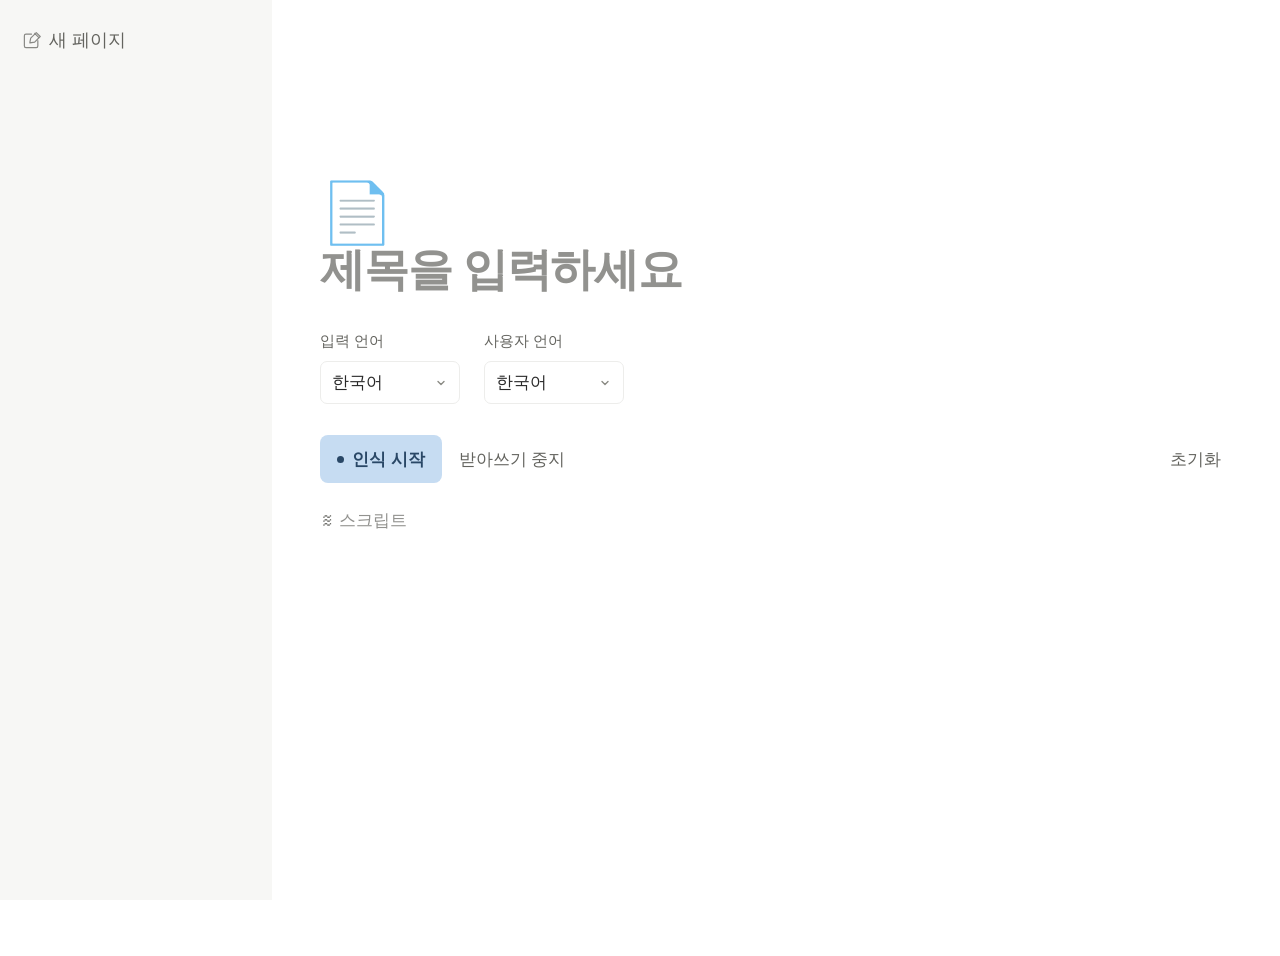
<file: src/main/resources/static/temporaryStyle.html>
<!DOCTYPE html>
<html lang="ko">
    <head>
        <meta charset="UTF-8">
        <meta name="viewport" content="width=device-width, initial-scale=1">
        <title data-i18n="brand">갈피</title>
        <link rel="stylesheet" href="style.css">
        <script src="js/state.js" defer></script>
        <script src="js/i18n.js" defer></script>
        <script src="js/transcript.js" defer></script>
        <script src="js/selection-context.js" defer></script>
        <script src="js/storage.js" defer></script>
        <script src="js/explanations.js" defer></script>
        <script src="js/controls.js" defer></script>
        <script src="js/speech-recognition.js" defer></script>
        <script src="js/selection.js" defer></script>
        <script src="script.js" defer></script>
    </head>
    <body>
        <nav class="sidebar" aria-label="페이지 메뉴">
            <button class="new-page" type="button">
                <svg viewBox="0 0 24 24" width="19" height="19" fill="none" stroke="currentColor" stroke-width="1.5" stroke-linecap="round" stroke-linejoin="round" aria-hidden="true">
                    <path d="M12 4H5a2 2 0 0 0-2 2v13a2 2 0 0 0 2 2h13a2 2 0 0 0 2-2v-7"/>
                    <path d="m16 3 5 5M10 14l1-5 7-7 5 5-7 7-6 1Z"/>
                </svg>
                <span>새 페이지</span>
            </button>
        </nav>
        <main>
            <header class="page-header">
                <span class="page-icon" aria-hidden="true">📄</span>
                <div class="title-row">
                    <input class="page-title" type="text" placeholder="제목을 입력하세요" aria-label="페이지 제목" autocomplete="off">
                </div>
            </header>
            <div class="language-settings" role="group" aria-label="언어 설정" data-i18n-aria="languageSettings">
                <label class="language-field" for="inputLanguage">
                    <span data-i18n="inputLanguage">입력 언어</span>
                    <select id="inputLanguage">
                        <option value="ko-KR">한국어</option>
                        <option value="en-US">English</option>
                        <option value="ja-JP">日本語</option>
                        <option value="zh-CN">中文</option>
                        <option value="vi-VN">Tiếng Việt</option>
                        <option value="es-ES">Español</option>
                        <option value="fr-FR">Français</option>
                        <option value="de-DE">Deutsch</option>
                    </select>
                </label>
                <label class="language-field" for="userLanguage">
                    <span data-i18n="userLanguage">사용자 언어</span>
                    <select id="userLanguage">
                        <option value="ko-KR">한국어</option>
                        <option value="en-US">English</option>
                        <option value="ja-JP">日本語</option>
                        <option value="zh-CN">中文</option>
                        <option value="vi-VN">Tiếng Việt</option>
                        <option value="es-ES">Español</option>
                        <option value="fr-FR">Français</option>
                        <option value="de-DE">Deutsch</option>
                    </select>
                </label>
            </div>
            <div class="toolbar" role="group" aria-label="음성 인식 도구" data-i18n-aria="speechTools">
                <button id="start">
                    <span class="record-dot" aria-hidden="true"></span>
                    <span id="status" role="status">인식 시작</span>
                </button>
                <button id="stop" data-i18n="stop">인식 중지</button>
                <button id="clear" data-i18n="clear">초기화</button>
            </div>
            <h3 class="transcript-heading" data-i18n="transcript">스크립트</h3>
            <div id="transcript">
                <div id="final"></div>
                <div id="interim" aria-live="polite"></div>
            </div>
        </main>
        <aside class="explanation" id="explanation" aria-label="선택한 텍스트 설명" data-i18n-aria="explanation" hidden>
            <div class="explanation-header">
                <h3 data-i18n="original">원어</h3>
                <button id="deleteExplanation" type="button" data-i18n="deleteCard">카드 삭제</button>
            </div>
            <p id="selectedTerm"></p>
            <div id="response" aria-live="polite" aria-atomic="true"></div>
        </aside>
    </body>
</html>
</file>
<file: src/main/resources/static/style.css>
:root {
    color-scheme: light;
    --surface: #ffffff;
    --sidebar-bg: #f7f7f5;
    --hover: #efefec;
    --active: #e8e8e4;
    --secondary: #64645f;
    --ink: #292929;
    --muted: #92928f;
    --line: #ededeb;
    --sidebar-width: 272px;
    --selection-color: #dceafa;
    --selection-ink: #2c435f;
    --saved-term-bg: #e9eef4;
    --saved-term-ink: #40536b;
    --danger-bg: #faf0ee;
    --danger-ink: #b16a60;
    --success-ink: #687365;
}
* { box-sizing: border-box; }
body {
    margin: 0;
    background: var(--surface);
    color: var(--ink);
    font-family: -apple-system, BlinkMacSystemFont, "Segoe UI", "Malgun Gothic", sans-serif;
    -webkit-font-smoothing: antialiased;
}
button, select, input { font: inherit; }
button, select { cursor: pointer; }
button { display: inline-flex; align-items: center; justify-content: center; gap: 8px; }
button, select {
    min-height: 32px;
    padding: 5px 10px;
    border: 1px solid transparent;
    border-radius: 6px;
    background: transparent;
    color: var(--secondary);
    font-size: 16.5px;
    transition: background .15s, color .15s;
}
button:hover, select:hover { background: var(--hover); color: var(--ink); }
button:disabled { opacity: .45; cursor: default; }
:focus-visible { outline: 2px solid #9dbde2; outline-offset: 3px; }
.sidebar {
    position: fixed;
    inset: 0 auto 0 0;
    width: var(--sidebar-width);
    padding: 9px 10px;
    background: var(--sidebar-bg);
    border-right: 1px solid var(--line);
}
.new-page { position: absolute; top: 5%; left: 10px; transform: translateY(-50%); justify-content: flex-start; width: calc(100% - 20px); min-height: 36px; padding: 7px 9px; color: var(--secondary); font-size: 17.6px; }
.new-page svg { flex-shrink: 0; color: #888884; }
#page-list { margin-top: 76px; max-height: calc(100dvh - 200px); padding-bottom: 32px; overflow-y: auto; }
.saved-page { display: flex; justify-content: flex-start; gap: 7px; width: 100%; padding: 9px; text-align: left; }
.saved-page-title { overflow: hidden; text-overflow: ellipsis; white-space: nowrap; }
.saved-page[aria-current="true"] { background: var(--active); color: var(--ink); }
.saved-page-row { display: flex; align-items: center; gap: 3px; }
.saved-page-row .saved-page { flex: 1; min-width: 0; }
.delete-page { flex-shrink: 0; width: 28px; min-height: 28px; padding: 5px; color: #999993; }
.delete-page:hover { color: var(--danger-ink); background: var(--danger-bg); }
.delete-page svg { pointer-events: none; }
@media (max-width: 640px) {
    .sidebar { height: auto !important; }
    #page-list { display: flex; gap: 5px; margin-top: 7px; max-height: 80px; overflow-x: auto; }
    .saved-page { width: auto; max-width: 180px; flex-shrink: 0; }
    .saved-page-row { flex-shrink: 0; max-width: 220px; }
}
main {
    width: min(820px, calc(100% - var(--sidebar-width) - 112px));
    margin: 100px auto 0;
    position: relative;
    left: calc(var(--sidebar-width) / 2);
    padding-bottom: 100px;
}
.page-header { margin-bottom: 21px; }
.page-icon { display: block; width: fit-content; margin-bottom: 32px; font-size: 59.4px; line-height: 1.2; }
.title-row { display: flex; align-items: center; gap: 12px; width: 100%; }
.page-saved-check { position: relative; display: inline-flex; align-items: center; flex-shrink: 0; color: #75947c; cursor: help; }
.page-saved-check[hidden] { display: none; }
.page-saved-check::after { content: attr(data-tooltip); position: absolute; z-index: 20; top: calc(100% + 8px); right: -8px; padding: 6px 9px; border: 1px solid var(--line); border-radius: 6px; background: var(--surface); color: var(--success-ink); box-shadow: 0 3px 12px #2929290d; font-size: 14.3px; font-weight: 500; line-height: 1.4; white-space: nowrap; opacity: 0; transform: translateY(-3px); pointer-events: none; transition: opacity .15s, transform .15s; }
.page-saved-check:hover::after, .saved-page:focus-visible .page-saved-check::after { opacity: 1; transform: translateY(0); }
.page-title {
    display: block;
    width: 100%;
    min-width: 0;
    padding: 0;
    border: 0;
    border-radius: 3px;
    background: transparent;
    color: var(--ink);
    font-size: clamp(34.1px, 3.52vw, 46.2px);
    font-weight: 750;
    line-height: 1.4;
    letter-spacing: -1.5px;
}
.page-title::placeholder { color: #b8b8b3; opacity: 1; }
.language-settings { display: flex; flex-wrap: wrap; gap: 16px 24px; margin-bottom: 31px; }
.language-field { display: flex; flex-direction: column; align-items: stretch; gap: 8px; font-size: 15.4px; color: var(--secondary); }
.language-field select {
    appearance: none;
    width: 100%;
    min-width: 140px;
    min-height: 38px;
    margin: 0;
    padding: 8px 34px 8px 11px;
    border: 1px solid var(--line);
    border-radius: 7px;
    background: var(--surface) url("data:image/svg+xml,%3Csvg xmlns='http://www.w3.org/2000/svg' width='14' height='14' viewBox='0 0 14 14' fill='none'%3E%3Cpath d='m4 5.5 3 3 3-3' stroke='%238b8b85' stroke-width='1.4' stroke-linecap='round' stroke-linejoin='round'/%3E%3C/svg%3E") no-repeat right 11px center;
    color: var(--ink);
    font-size: 16.5px;
    line-height: 1.5;
}
.language-field select:hover { border-color: var(--muted); background-color: var(--hover); }
.language-field select:focus-visible { border-color: #9dbde2; }
.language-field option { color: var(--ink); background: var(--surface); }
.settings-menu { position: relative; flex-shrink: 0; }
.settings-toggle {
    display: flex;
    align-items: center;
    justify-content: center;
    width: 34px;
    height: 34px;
    border-radius: 6px;
    color: var(--muted);
    list-style: none;
    cursor: pointer;
    transition: background .15s, color .15s;
}
.settings-toggle::-webkit-details-marker { display: none; }
.settings-toggle:hover, .settings-menu[open] > .settings-toggle { background: var(--hover); color: var(--ink); }
.settings-menu > .language-settings {
    position: absolute;
    z-index: 5;
    top: calc(100% + 9px);
    right: 0;
    display: flex;
    flex-direction: column;
    width: 252px;
    max-width: calc(100vw - 48px);
    margin: 0;
    padding: 18px;
    gap: 17px;
    border: 1px solid var(--line);
    border-radius: 10px;
    background: var(--surface);
    box-shadow: 0 4px 8px #20202005, 0 12px 32px #20202010;
}
.toolbar { display: flex; align-items: center; flex-wrap: wrap; gap: 5px; margin-bottom: 30px; }
#start { padding: 6px 13px; border-radius: 20px; background: var(--hover); color: var(--ink); font-weight: 600; }
#start:hover { background: var(--active); }
.record-dot { width: 7px; height: 7px; flex-shrink: 0; border-radius: 50%; background: #777773; }
.listening .record-dot { background: #d56c61; box-shadow: 0 0 0 3px #d56c6117; }
#status { color: inherit; font: inherit; }
#clear { margin-left: auto; color: #92928d; }
.content-tabs { display: flex; align-items: center; gap: 8px; }
.transcript-heading {
    display: inline-flex;
    align-items: center;
    gap: 7px;
    margin: 0 0 29px;
    padding: 5px 11px;
    min-height: 0;
    border: 0;
    border-radius: 20px;
    background: var(--hover);
    color: var(--secondary);
    font-size: 16.5px;
    font-weight: 600;
}
.transcript-heading::before { content: "\224b"; color: var(--secondary); font-size: 20.9px; line-height: 1; }
.summary-heading::before {
    content: "";
    width: 17px;
    height: 17px;
    flex-shrink: 0;
    background: currentColor;
    mask: url("data:image/svg+xml,%3Csvg xmlns='http://www.w3.org/2000/svg' viewBox='0 0 24 24' fill='none' stroke='black' stroke-width='1.4' stroke-linejoin='round'%3E%3Cpath d='m14 3 2.7 6.3L23 12l-6.3 2.7L14 21l-2.7-6.3L5 12l6.3-2.7Z'/%3E%3Cpath d='m5 1 1.2 2.8L9 5 6.2 6.2 5 9 3.8 6.2 1 5l2.8-1.2Z'/%3E%3C/svg%3E") center / contain no-repeat;
}
#page-summary { min-height: 350px; font-size: 18.7px; line-height: 1.9; letter-spacing: -.2px; white-space: pre-wrap; overflow-wrap: anywhere; }
.summary-segment { margin: 0 0 22px; }
#page-summary[aria-busy="true"] { color: var(--muted); }
#page-summary::selection, #page-summary ::selection { background: var(--selection-color); color: var(--selection-ink); }
#transcript { min-height: 350px; font-size: 18.7px; line-height: 1.9; letter-spacing: -.2px; overflow-wrap: anywhere; }
.segment { position: relative; margin: 0 0 22px; padding: 0 0 0 17px; border-left: 2px solid var(--active); white-space: pre-wrap; }
.segment[data-time-label] { padding-top: 31px; }
.segment[data-time-label]::before {
    content: attr(data-time-label);
    position: absolute;
    top: 0;
    left: 16px;
    color: #9b9b95;
    font-size: 14.3px;
    font-weight: 400;
    font-variant-numeric: tabular-nums;
    line-height: 1.8;
    letter-spacing: .1px;
    user-select: none;
    pointer-events: none;
}
.utterance-translation {
    margin: -15px 0 27px;
    padding: 4px 0 2px 17px;
    border-left: 2px solid var(--active);
    color: var(--muted);
    font-size: 16.5px;
    line-height: 1.85;
    letter-spacing: 0;
    white-space: pre-wrap;
    overflow-wrap: anywhere;
    user-select: none;
}
.utterance-translation[data-state="loading"] { color: #b0b0a9; }
.segment-translation { user-select: text; }
#interim { padding-left: 18px; color: #b0b0aa; }
#transcript::selection, #transcript ::selection { background: var(--selection-color); color: var(--selection-ink); }
::highlight(saved-terms) { background: var(--saved-term-bg); color: var(--saved-term-ink); }
.explanation {
    position: fixed;
    z-index: 10;
    width: 360px;
    max-width: calc(100vw - 32px);
    max-height: min(480px, 70vh);
    overflow: auto;
    padding: 20px;
    border: 1px solid var(--line);
    border-radius: 10px;
    background: var(--surface);
    box-shadow: 0 3px 7px #20202006, 0 12px 36px #20202012;
}
.explanation[hidden] { display: none; }
.explanation-header { display: flex; align-items: flex-start; justify-content: space-between; gap: 12px; margin-bottom: 4px; }
.explanation h3 { margin: 0 0 7px; color: #989891; font-size: 14.3px; font-weight: 500; }
.explanation-header h3 { margin: 0; }
#deleteExplanation { flex-shrink: 0; margin-top: 5px; min-height: 26px; padding: 3px 7px; color: #9b9b95; font-size: 14.3px; }
#deleteExplanation:hover { background: var(--danger-bg); color: var(--danger-ink); }
#selectedTerm { min-width: 0; margin: 0; color: var(--ink); font-size: 17.1px; font-weight: 700; line-height: 1.4; letter-spacing: -.35px; overflow-wrap: anywhere; }
#response { color: var(--secondary); font-size: 15.4px; line-height: 1.85; overflow-wrap: anywhere; }
.term-translation, .term-description { margin: 0; white-space: pre-line; }
.term-translation { color: var(--muted); font-size: 15.4px; font-weight: 400; }
.term-description { margin-top: 13px; color: var(--secondary); font-size: 15.4px; }
.term-example { margin: 16px 0 0; padding: 13px 15px; border: 1px solid var(--line); border-left: 3px solid #d6dcd1; border-radius: 7px; background: var(--hover); color: var(--secondary); font-family: "SFMono-Regular", Consolas, "Malgun Gothic", monospace; font-size: 14.3px; line-height: 1.85; white-space: pre-wrap; overflow-wrap: anywhere; }
.term-example code { font: inherit; }
@media (min-width: 1500px) { main { margin-top: 108px; } }
@media (max-width: 1000px) {
    :root { --sidebar-width: 216px; }
    main { width: calc(100% - var(--sidebar-width) - 72px); margin-top: 72px; }
}
@media (max-width: 640px) {
    .sidebar { position: static; width: 100%; height: 52px; padding: 7px 14px; border-right: 0; border-bottom: 1px solid var(--line); }
    .new-page { position: static; transform: none; width: fit-content; min-height: 36px; }
    main { width: auto; margin: 36px 24px 0; left: 0; padding-bottom: 50px; }
    .page-icon { font-size: 47.3px; margin-bottom: 22px; }
    .page-title { font-size: 34.1px; letter-spacing: -1px; }
    .language-settings { gap: 12px 24px; margin-bottom: 19px; }
    .language-field select { min-height: 44px; font-size: 19.8px; max-width: 100%; }
    .toolbar { margin-bottom: 24px; }
    .toolbar button { min-height: 44px; }
    .transcript-heading { margin-bottom: 24px; }
    #transcript { font-size: 18.7px; }
    .explanation { padding: 17px; }
    #deleteExplanation { min-height: 36px; }
}
@media (prefers-reduced-motion: reduce) { *, *::before { transition: none !important; } }

/* The same semantic palette drives both themes. */
:root[data-theme="dark"] {
    color-scheme: dark;
    --surface: #191919;
    --sidebar-bg: #202020;
    --hover: #2b2b2b;
    --active: #343434;
    --ink: #e6e6e3;
    --secondary: #b3b3ad;
    --muted: #969690;
    --line: #343432;
    --selection-color: #304c68;
    --selection-ink: #e0edff;
    --saved-term-bg: #2b4058;
    --saved-term-ink: #d2e4fa;
    --danger-bg: #432c2a;
    --danger-ink: #e9a095;
    --success-ink: #a7c5a2;
}
body { line-height: 1.6; }
.sidebar { display: flex; flex-direction: column; padding: 18px 12px; border-right: 0; }
.workspace-brand { display: flex; align-items: center; gap: 10px; padding: 6px 10px 24px; font-size: 18.7px; font-weight: 650; letter-spacing: -.3px; }
.workspace-mark { display: grid; place-items: center; width: 27px; height: 27px; border-radius: 6px; background: var(--ink); color: var(--surface); font-size: 19.8px; font-family: Georgia, serif; }
.new-page { position: static; transform: none; width: 100%; color: var(--secondary); }
#page-list { margin-top: 16px; max-height: none; flex: 1; min-height: 0; padding-bottom: 24px; }
.saved-page { min-height: 36px; font-size: 16.5px; }
.theme-toggle { justify-content: flex-start; width: 100%; min-height: 40px; padding: 8px 10px; color: var(--secondary); }
.theme-toggle svg { flex-shrink: 0; }
.theme-toggle .sun-icon { display: none; }
[data-theme="dark"] .theme-toggle .sun-icon { display: block; }
[data-theme="dark"] .theme-toggle .moon-icon { display: none; }
main { margin-top: 56px; width: min(960px, calc(100% - var(--sidebar-width) - 96px)); max-width: 960px; padding-bottom: 64px; }
.page-icon { width: 42px; height: 42px; margin-bottom: 24px; }
.page-title { font-weight: 700; letter-spacing: -1.2px; }
.page-title::placeholder { color: var(--muted); }
.toolbar { margin-bottom: 24px; }
#start { border-radius: 6px; min-height: 34px; }
.content-tabs { gap: 20px; border-bottom: 1px solid var(--line); margin-bottom: 20px; }
.content-tab-list { display: flex; align-items: center; gap: 20px; }
#copy-content { margin-left: auto; display: grid; place-items: center; width: 34px; height: 34px; padding: 0; color: var(--muted); background: transparent; border: 0; border-radius: 5px; flex-shrink: 0; }
#copy-content:hover { color: var(--ink); background: var(--selection-color); }
#copy-content:focus-visible { outline: 2px solid var(--active); outline-offset: 2px; }
#copy-content .copy-check { display: none; }
#copy-content[data-copied="true"] { color: var(--ink); }
#copy-content[data-copied="true"] .copy-icon { display: none; }
#copy-content[data-copied="true"] .copy-check { display: block; }
.copy-feedback { position: absolute; width: 1px; height: 1px; overflow: hidden; clip-path: inset(50%); white-space: nowrap; }
@media (max-width: 640px) { #copy-content { width: 44px; height: 44px; } }
.transcript-heading { position: relative; margin: 0; padding: 10px 2px 12px; border-radius: 0; background: transparent; color: var(--muted); font-weight: 500; }
.transcript-heading:hover { background: transparent; color: var(--ink); }
.transcript-heading[aria-selected="true"] { color: var(--ink); }
.transcript-heading[aria-selected="true"]::after { content: ""; position: absolute; bottom: -1px; left: 0; right: 0; height: 2px; background: var(--ink); }
.settings-menu > .language-settings, .explanation { border-radius: 8px; box-shadow: 0 4px 16px #0000000c; }
.page-saved-check::after { box-shadow: none; }
.segment, .utterance-translation { border-color: var(--line); }
.term-example { border-left-color: var(--muted); }
#page-summary[aria-busy="true"], .segment[data-time-label]::before, #interim { color: var(--muted); }
#transcript::selection, #transcript ::selection, #page-summary::selection, #page-summary ::selection { color: var(--ink); }
::highlight(saved-terms) { background: var(--selection-color); color: var(--ink); }
button:disabled:hover { background: transparent; }
@media (max-width: 1000px) and (min-width: 641px) {
    :root { --sidebar-width: 224px; }
    main { margin-top: 40px; width: calc(100% - var(--sidebar-width) - 64px); }
}
@media (max-width: 640px) {
    .sidebar { display: grid; grid-template-columns: 1fr auto auto; align-items: center; gap: 4px 8px; padding: 10px 16px 0; }
    .workspace-brand { padding: 0; }
    .new-page { width: auto; min-height: 44px; }
    .theme-toggle { width: 44px; height: 44px; justify-content: center; padding: 8px; }
    .theme-toggle span { display: none; }
    #page-list { grid-column: 1 / -1; margin-top: 6px; padding-bottom: 10px; max-height: 64px; }
    .saved-page { min-height: 40px; }
    main { margin: 34px 22px 0; width: auto; }
    .page-icon { margin-bottom: 18px; }
    .page-title { font-size: 35.2px; }
    .content-tabs { margin-bottom: 24px; }
    .transcript-heading { min-height: 44px; }
    .settings-toggle { width: 44px; height: 44px; }
}
@media (max-width: 360px) {
    .new-page { font-size: 15.4px; gap: 5px; }
    main { margin-inline: 16px; }
}

:root { --dictation-bg: #c6dcf2; --dictation-hover: #b4d0ec; --dictation-ink: #294766; }
:root[data-theme="dark"] { --dictation-bg: #3d6083; --dictation-hover: #496f95; --dictation-ink: #f0f5fc; }
#start { background: var(--dictation-bg); color: var(--dictation-ink); }
#start:hover { background: var(--dictation-hover); }
#start .record-dot { background: currentColor; }
#start[aria-pressed="true"] .record-dot { border-radius: 1px; box-shadow: none; }
@media (max-width: 640px) { .sidebar { grid-template-columns: 1fr auto; } }

.saved-page-row + .saved-page-row { margin-top: 8px; }
.segment[contenteditable="plaintext-only"] { cursor: text; white-space: pre-wrap; border-radius: 4px; }
.segment[contenteditable="plaintext-only"]:focus { outline: 2px solid var(--active); outline-offset: 5px; }
#edit-transcript[aria-pressed="true"] { background: var(--selection-color); color: var(--ink); }
@media (max-width: 640px) {
    #page-list { gap: 12px; }
    .saved-page-row + .saved-page-row { margin-top: 0; }
}

.settings-menu > .language-settings { width: 292px; max-height: min(560px, 70dvh); overflow-y: auto; gap: 14px; }
.settings-heading { margin: 0 0 2px; color: var(--secondary); font-size: 14.3px; font-weight: 600; }
.settings-options { border-top: 1px solid var(--line); padding-top: 12px; display: grid; gap: 12px; }
.setting-switch { position: relative; display: flex; align-items: center; justify-content: space-between; gap: 16px; min-height: 36px; cursor: pointer; }
.setting-label { min-width: 0; color: var(--ink); font-size: 16.5px; line-height: 1.5; }
.setting-switch input { position: absolute; right: 0; width: 40px; height: 24px; margin: 0; opacity: 0; cursor: pointer; }
.switch-track { flex: 0 0 40px; height: 24px; border: 1px solid var(--muted); border-radius: 99px; background: var(--hover); pointer-events: none; transition: background .15s, border-color .15s; }
.switch-track::after { content: ""; display: block; width: 18px; height: 18px; margin: 2px; border-radius: 50%; background: var(--secondary); transition: transform .15s, background .15s; }
.setting-switch input:checked + .switch-track { background: #386b9d; border-color: #386b9d; }
.setting-switch input:checked + .switch-track::after { transform: translateX(16px); background: #fff; }
.setting-switch input:focus-visible + .switch-track { outline: 2px solid #9dbde2; outline-offset: 3px; }
.correction-help { display: block; margin-top: 4px; color: var(--secondary); font-size: 15.4px; line-height: 1.6; }
.correction-pending { font-size: 16.5px; opacity: .7; }
@media (prefers-reduced-motion: reduce) { .switch-track, .switch-track::after { transition: none; } }

/* Shared accent, spacing, and compact document controls. */
:root { --accent: var(--dictation-bg); --accent-hover: var(--dictation-hover); --accent-ink: var(--dictation-ink); --focus-ring: #5685b5; }
:root[data-theme="dark"] { --muted: #b0b0ab; --secondary: #c2c2bc; --focus-ring: #8bb8e4; }
body { font-family: "Pretendard Variable", Pretendard, -apple-system, BlinkMacSystemFont, "Segoe UI", sans-serif; }
button, select, .explanation, .term-example { border-radius: 8px; }
:focus-visible, #copy-content:focus-visible, .segment[contenteditable="plaintext-only"]:focus { outline: 2px solid var(--focus-ring); outline-offset: 4px; }
.setting-switch input:focus-visible + .switch-track { outline-color: var(--focus-ring); }
.setting-switch input:checked + .switch-track { background: var(--focus-ring); border-color: var(--focus-ring); }
.workspace-mark { background: var(--accent); color: var(--accent-ink); border-radius: 8px; width: 32px; height: 32px; }
.page-icon { width: 28px; height: 28px; color: var(--secondary); margin-bottom: 12px; }
.page-header { margin-bottom: 16px; }
.workspace-brand { padding-bottom: 24px; }
.toolbar { gap: 8px; flex-wrap: wrap; margin-bottom: 16px; }
#start { min-height: 44px; padding: 10px 16px; border-radius: 8px; font-weight: 600; }
#clear { color: var(--secondary); }
.summary-heading::before { mask: url("data:image/svg+xml,%3Csvg xmlns='http://www.w3.org/2000/svg' viewBox='0 0 24 24' fill='none' stroke='black' stroke-width='1.5' stroke-linecap='round'%3E%3Cpath d='M6 3h9l4 4v14H6V3Zm8 0v5h5M9 12h7M9 16h7'/%3E%3C/svg%3E") center / contain no-repeat; }
button:disabled { opacity: 1; color: var(--muted); cursor: not-allowed; }
.transcript-heading:disabled { background: transparent; color: var(--muted); }
#copy-content:disabled { color: var(--muted); background: transparent; }
.settings-menu > .language-settings { width: 328px; max-width: calc(100vw - 32px); padding: 20px; gap: 16px; border-radius: 12px; }
.correction-help { word-break: keep-all; overflow-wrap: anywhere; text-wrap: pretty; margin-top: 8px; }
.audio-wave { display: inline-flex; gap: 3px; align-items: center; height: 20px; }
.audio-wave i { width: 3px; height: 6px; border-radius: 4px; background: currentColor; }
.audio-wave i:nth-child(2), .audio-wave i:nth-child(3) { height: 12px; }
.listening .audio-wave i { animation: audio-pulse .8s ease-in-out infinite alternate; }
.listening .audio-wave i:nth-child(2) { animation-delay: -.3s; }
.listening .audio-wave i:nth-child(3) { animation-delay: -.5s; }
.listening .audio-wave i:nth-child(4) { animation-delay: -.1s; }
@keyframes audio-pulse { from { transform: scaleY(.5); } to { transform: scaleY(1.4); } }
.mobile-bar, #menu-close, #drawer-backdrop { display: none; }
@media (max-width: 640px) {
    .mobile-bar { display: flex; align-items: center; gap: 12px; height: 56px; padding: 8px 16px; border-bottom: 1px solid var(--line); background: var(--surface); font-weight: 600; }
    #menu-toggle, #menu-close { width: 40px; height: 40px; padding: 8px; }
    .sidebar { position: fixed; inset: 0 auto 0 0; z-index: 50; width: min(304px, 85vw); height: 100dvh; display: flex; flex-direction: column; align-items: stretch; padding: 24px 16px; gap: 16px; border-right: 1px solid var(--line); transform: translateX(-100%); visibility: hidden; transition: transform .2s, visibility .2s; }
    .drawer-open .sidebar { transform: translateX(0); visibility: visible; }
    .drawer-open { overflow: hidden; }
    #menu-close { display: inline-flex; position: absolute; top: 16px; right: 12px; font-size: 28.6px; }
    .workspace-brand { padding: 0 40px 8px 0; }
    .new-page { width: 100%; justify-content: flex-start; min-height: 44px; }
    #page-list { display: block; overflow-x: hidden; overflow-y: auto; max-height: none; margin: 0; padding-bottom: 16px; }
    .saved-page-row + .saved-page-row { margin-top: 8px; }
    #drawer-backdrop:not([hidden]) { display: block; position: fixed; inset: 0; z-index: 40; width: 100%; height: 100dvh; border: 0; border-radius: 0; background: #0006; }
    main { margin: 24px 16px 0; padding-bottom: 40px; }
    .content-tabs { margin-bottom: 16px; }
    .settings-menu { margin-left: auto; }
    .settings-menu > .language-settings { right: 0; }
}
@media (prefers-reduced-motion: reduce) { .audio-wave i { animation: none !important; } .sidebar { transition: none; } }

.page-load-status { position: fixed; z-index: 30; top: 16px; left: calc(50% + var(--sidebar-width) / 2); transform: translateX(-50%); display: flex; align-items: center; gap: 12px; width: max-content; max-width: calc(100vw - var(--sidebar-width) - 32px); padding: 12px 16px; border: 1px solid var(--line); border-radius: 8px; background: var(--sidebar-bg); color: var(--secondary); font-size: 16.5px; }
.page-load-status[hidden], #page-load-retry[hidden] { display: none; }
#page-load-retry { flex-shrink: 0; background: var(--dictation-bg); color: var(--dictation-ink); }
@media (max-width: 640px) { .page-load-status { top: 64px; left: 50%; max-width: calc(100vw - 32px); flex-wrap: wrap; } }

/* Larger reading and touch targets within the existing layout. */
body { font-size: 17.6px; }
main { margin-top: 48px; }
.page-header { margin-bottom: 16px; }
.page-icon { width: 46.5px; height: 46.5px; margin-bottom: 14px; }
.workspace-mark { width: 35px; height: 35px; }
.toolbar { gap: 6px; margin-bottom: 16px; }
#start { min-height: 48px; padding: 10px 16px; }
.content-tabs { gap: 16px; margin-bottom: 20px; }
.content-tab-list { gap: 16px; }
.transcript-heading { padding-block: 8px; }
.summary-heading::before { width: 19px; height: 19px; }
.settings-toggle { width: 38px; height: 38px; }
#copy-content { width: 38px; height: 38px; }
.audio-wave { height: 22px; }
.audio-wave i { width: 3.3px; height: 6.6px; }
.audio-wave i:nth-child(2), .audio-wave i:nth-child(3) { height: 13.2px; }
.settings-menu > .language-settings { padding: 16px; gap: 12px; }
.setting-switch { min-height: 40px; gap: 12px; }
.setting-switch input { width: 44px; height: 26px; }
.switch-track { flex-basis: 44px; height: 26px; }
.switch-track::after { width: 20px; height: 20px; }
.setting-switch input:checked + .switch-track::after { transform: translateX(18px); }
.workspace-brand { padding-bottom: 16px; }
#page-list { margin-top: 12px; }
.saved-page-row + .saved-page-row { margin-top: 6px; }
.segment { margin-bottom: 22px; }
@media (max-width: 1000px) and (min-width: 641px) { main { margin-top: 32px; } }
@media (max-width: 640px) {
    main { margin-top: 20px; }
    .content-tabs { margin-bottom: 16px; }
    .settings-toggle, #copy-content, #menu-toggle, #menu-close { width: 44px; height: 44px; }
    .workspace-brand { padding: 0 44px 8px 0; }
    #page-list { margin-top: 0; }
}

/* Position the title row at 26.01 percent of the viewport. */
main { margin-top: max(24px, calc(26.01svh - 45px)); }
@media (max-width: 640px) {
    main { margin-top: max(24px, calc(26.01svh - 101px)); }
}

/* Lift the title without shifting the recording controls. */
.page-header { position: relative; top: -12px; }

/* Quiet document-line drawing and text pulse during pending requests. */
:is(#page-load-message[aria-busy="true"], #page-summary[aria-busy="true"], #response[aria-busy="true"], .utterance-translation[data-state="loading"], .correction-pending:not([hidden]), #status[data-loading="true"]) {
    animation: loading-text-pulse 1.8s ease-in-out infinite;
}
:is(#page-load-message[aria-busy="true"], #page-summary[aria-busy="true"], #response[aria-busy="true"], .utterance-translation[data-state="loading"], .correction-pending:not([hidden]), #status[data-loading="true"])::before {
    content: "";
    display: inline-block;
    width: 24px;
    height: 24px;
    margin-right: 8px;
    vertical-align: middle;
    background: currentColor;
    mask: url("data:image/svg+xml,%3Csvg xmlns='http://www.w3.org/2000/svg' viewBox='0 0 24 24' fill='none' stroke='black' stroke-width='1.35' stroke-linecap='round' stroke-linejoin='round'%3E%3Cpath d='M7 3.5h8l3 3V21H5V3.5h2M15 3.5V7h3M8 11h7M8 14.5h7M8 18h4'/%3E%3C/svg%3E") center / contain no-repeat;
    animation: loading-line-draw 1.8s ease-in-out infinite;
}
@keyframes loading-text-pulse {
    0%, 100% { opacity: 1; }
    50% { opacity: .55; }
}
@keyframes loading-line-draw {
    0% { clip-path: inset(0 0 100% 0); }
    65%, 100% { clip-path: inset(0); }
}
@media (prefers-reduced-motion: reduce) {
    :is(#page-load-message, #page-summary, #response, .utterance-translation, .correction-pending, #status),
    :is(#page-load-message, #page-summary, #response, .utterance-translation, .correction-pending, #status)::before {
        animation: none !important;
    }
}

/* Inline block editing and an explicit return-to-latest action. */
.segment { cursor: text; min-height: 1.9em; border-radius: 6px; transition: background .15s, border-color .15s; scroll-margin-bottom: 80px; }
.segment:hover { background: var(--sidebar-bg); border-left-color: var(--muted); }
.segment[contenteditable="plaintext-only"] { background: var(--sidebar-bg); border-left-color: var(--focus-ring); }
.segment[contenteditable="plaintext-only"]:focus { outline-offset: 4px; }
#interim { scroll-margin-bottom: 80px; }
#transcript-placeholder { margin: 0; padding-left: 18px; color: var(--muted); pointer-events: none; user-select: none; }
.welcome-view main > :is(.page-header, .toolbar, .content-tabs, #transcript, #page-summary),
.welcome-view #latest-script { display: none; }
#welcome-page { position: relative; color: var(--ink); font-size: 16px; line-height: 1.95; overflow-wrap: anywhere; }
#welcome-page[hidden] { display: none; }
#welcome-page h1 { max-width: 620px; margin: 30px 0 0; font-size: clamp(32px, 4.6vw, 52px); line-height: 1.45; letter-spacing: -1.5px; font-weight: 650; text-wrap: balance; }
#welcome-page h2 { position: sticky; top: 48px; align-self: start; margin: 0; padding: 0; border: 0; font-size: 22px; line-height: 1.6; letter-spacing: -.5px; transition: color .5s; }
#welcome-page h2::before { content: attr(data-number); display: block; margin-bottom: 16px; color: var(--muted); font-size: 13px; letter-spacing: 2px; font-weight: 500; }
#welcome-page h3 { margin: 0 0 20px; font-size: 20px; line-height: 1.65; font-weight: 600; letter-spacing: -.4px; text-wrap: pretty; }
#welcome-page p { margin: 0 0 18px; }
#welcome-page ol { margin: 0; padding-left: 24px; }
#welcome-page li { padding: 22px 8px 26px 14px; margin-bottom: 16px; border-bottom: 1px solid var(--line); }
#welcome-page li::marker { color: var(--secondary); font-weight: 500; }
#welcome-page .welcome-more { margin: 100px 0; padding: 32px 0; color: var(--secondary); font-size: clamp(20px, 3vw, 27px); line-height: 1.7; text-wrap: balance; }
.welcome-hero { min-height: min(65svh, 570px); display: flex; flex-direction: column; justify-content: center; padding-bottom: 60px; }
.welcome-bookmark { width: 40px; height: 58px; background: var(--ink); opacity: .8; clip-path: polygon(0 0, 100% 0, 100% 100%, 50% 75%, 0 100%); transform: rotate(-8deg); }
.welcome-chapter { display: grid; grid-template-columns: minmax(130px, .8fr) minmax(0, 2fr); gap: 40px; padding: 52px 0 32px; border-top: 1px solid var(--line); }
.welcome-chapter + .welcome-chapter { margin-top: 90px; }
.welcome-chapter-content { min-width: 0; }
.welcome-card { padding: 28px; margin: 0 0 36px; border: 1px solid var(--line); border-radius: 18px; background: var(--surface); }
#welcome-page .welcome-card p:last-child { margin-bottom: 0; }
.welcome-progress { position: fixed; z-index: 35; top: 0; left: var(--sidebar-width); right: 0; height: 5px; background: var(--ink); transform: scaleX(var(--welcome-progress, 0)); transform-origin: left; pointer-events: none; }
.welcome-motion .welcome-reveal { opacity: .25; transform: translateY(32px); transition: opacity .8s ease, transform .8s cubic-bezier(.2,.7,.2,1); }
.welcome-motion .welcome-reveal.is-visible { opacity: 1; transform: none; }
.welcome-chapter:not(.is-current) > h2 { color: var(--secondary); }
@media (max-width: 640px) {
    #welcome-page { font-size: 15.5px; line-height: 1.9; }
    #welcome-page h2 { position: static; margin: 0 0 26px; font-size: 23px; }
    #welcome-page h1 { letter-spacing: -.8px; }
    .welcome-hero { min-height: 55svh; padding-bottom: 36px; }
    .welcome-chapter { display: block; padding-top: 32px; }
    .welcome-card { padding: 22px 20px; border-radius: 14px; margin-bottom: 24px; }
    #welcome-page .welcome-more { margin: 64px 0; }
    .welcome-progress { left: 0; }
}
@media (prefers-reduced-motion: reduce), print {
    .welcome-motion .welcome-reveal { opacity: 1; transform: none; transition: none; }
    #welcome-page h2 { transition: none; }
    .welcome-progress { display: none; }
}
@media print {
    #welcome-page h2 { position: static; }
    .welcome-hero { min-height: 0; }
    .welcome-card { break-inside: avoid; }
}
#interim:not(:empty) {
    margin-top: 16px;
    padding: 12px 16px;
    border-inline-start: 2px solid var(--muted);
    line-height: 1.7;
    overflow-wrap: anywhere;
    white-space: pre-wrap;
}
#latest-script { position: fixed; z-index: 25; bottom: max(20px, env(safe-area-inset-bottom)); left: calc(50% + var(--sidebar-width) / 2); transform: translateX(-50%); min-height: 36px; max-width: calc(100vw - 32px); padding: 8px 12px; border: 1px solid var(--line); border-radius: 24px; background: var(--surface); color: var(--secondary); box-shadow: 0 3px 16px #00000012; font-size: 13px; line-height: 1.4; }
#latest-script:hover { background: var(--dictation-bg); color: var(--dictation-ink); }
#latest-script[hidden] { display: none; }
#latest-script svg { flex-shrink: 0; }
@media (max-width: 640px) {
    #latest-script { left: 50%; min-height: 44px; bottom: max(16px, env(safe-area-inset-bottom)); font-size: 14px; }
    .segment { touch-action: manipulation; }
}
</file>
